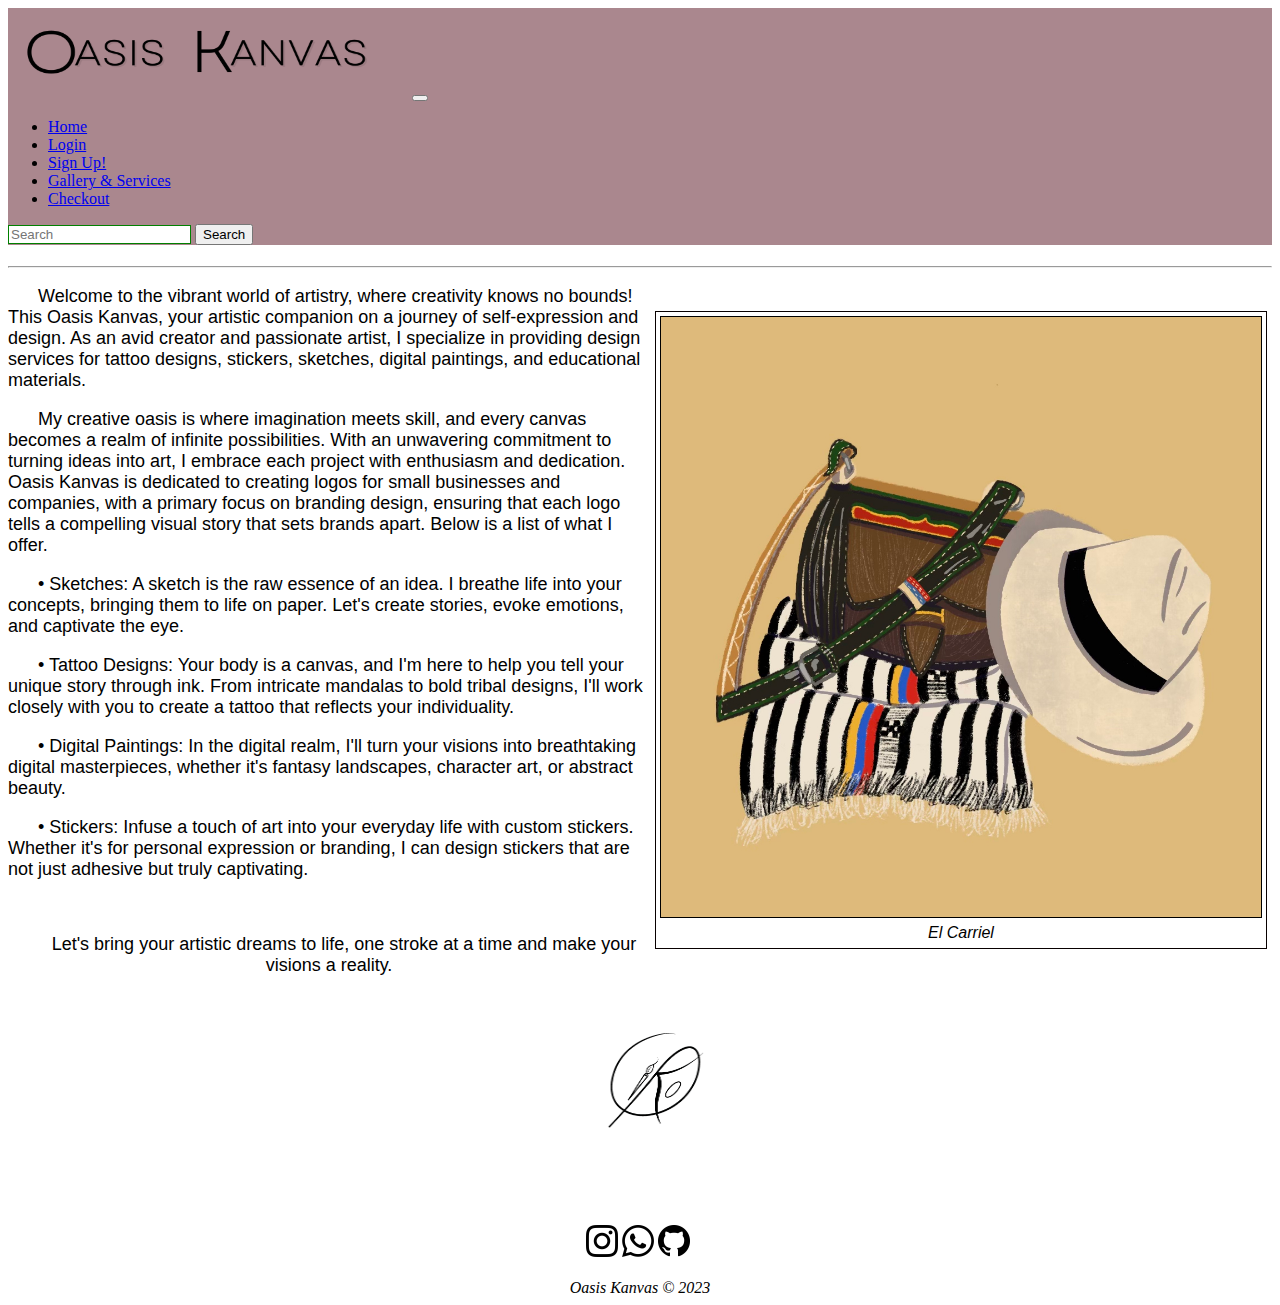
<file: index.html>
<!doctype html>
<html lang="en">
  <head>
    <meta charset="utf-8">
    <meta name="viewport" content="width=device-width, initial-scale=1">
    <title>Oasis Kanvas</title>
    <link href="https://cdn.jsdelivr.net/npm/bootstrap@5.3.2/dist/css/bootstrap.min.css" rel="stylesheet" integrity="sha384-T3c6CoIi6uLrA9TneNEoa7RxnatzjcDSCmG1MXxSR1GAsXEV/Dwwykc2MPK8M2HN" crossorigin="anonymous">
    <link rel="stylesheet" href="css/style.css">
</head>

<style>
  .wrap {
    float: right; 
    margin: 5px;
   }

   .navbar-custom {

    background-color: rgb(170, 135, 142);
   }

   .navbar-custom .navbar-brand,
   .navbar-custom .navbar-text {
        color: rgb(0, 0, 0);
    }

 </style>

<body>

<header>
  <nav class="navbar navbar-custom">
    <div class="container">
      <a class="navbar-brand" href="index.html">
        <img src="images/Oasis Kanvas.png" alt="Oasis Kanvas Logo" width="400" height="90"/></a>
      <button class="navbar-toggler" type="button" data-bs-toggle="collapse" data-bs-target="#navbarSupportedContent" aria-controls="navbarSupportedContent" aria-expanded="false" aria-label="Toggle navigation">
        <span class="navbar-toggler-icon"></span>
      </button>
      <div class="collapse navbar-collapse" id="navbarSupportedContent">
        <ul class="navbar-nav me-auto mb-2 mb-lg-0">
          <li class="nav-item">
            <a class="nav-link active" aria-current="page" href="index.html">Home</a>
          </li>
          <li class="nav-item">
            <a class="nav-link" href="userlogin.html">Login</a>
          </li>
          <li class="nav-item">
            <a class="nav-link" href="userregistration.html">Sign Up!</a>
          </li>
          <li class="nav-item">
            <a class="nav-link" href="products.html">Gallery & Services</a>
          </li>
          <li class="nav-item">
            <a class="nav-link" href="checkout.html">Checkout</a>
          </li>

            </ul>
          </li>
        </ul>
        <form class="d-flex" role="search">
          <input class="form-control me-2" type="search" placeholder="Search" aria-label="Search">
          <button class="btn btn-outline-success" type="submit">Search</button>
        </form>
      </div>
    </div>
  </nav></header>

<main class="container">



      <div class="row">
        <div class="col">
          <h1></h1>
            
            <hr>
            
        </div>
    </div>
  


    <div class="row">
        <div class="col">
            <div id="hero">
              <div class="wrap">
                <h2></h2>

                <figure><img style='border:1px solid #000000' src="images/daisy-arriero.jpg" alt="arriero" width="600" height="600" /><figcaption>El Carriel</figcaption></figure></p>
              </div>
                
                 <p> Welcome to the vibrant world of artistry, where creativity knows no bounds! 
                     This Oasis Kanvas, your artistic companion on a journey of self-expression and design.
                     As an avid creator and passionate artist, I specialize in providing design services for 
                     tattoo designs, stickers, sketches, digital paintings, and educational materials. </p>

                  <p> My creative oasis is where imagination meets skill, and every canvas becomes a realm of infinite
                      possibilities. With an unwavering commitment to turning ideas into art, I embrace each project with 
                     enthusiasm and dedication. Oasis Kanvas is dedicated to creating logos for small businesses and companies, with a 
                     primary focus on branding design, ensuring that each logo tells a compelling visual story that sets brands apart. 
                     Below is a list of what I offer. </p>

                  <p> • Sketches: A sketch is the raw essence of an idea. I breathe life into your concepts, bringing them to life on paper. 
                        Let's create stories, evoke emotions, and captivate the eye. </p>

                  <p> • Tattoo Designs: Your body is a canvas, and I'm here to help you tell your unique story through ink. From intricate 
                        mandalas to bold tribal designs, I'll work closely with you to create a tattoo that reflects your individuality.</p>

                  <p> • Digital Paintings: In the digital realm, I'll turn your visions into breathtaking digital masterpieces, whether it's 
                        fantasy landscapes, character art, or abstract beauty.</p>

                  <p> • Stickers: Infuse a touch of art into your everyday life with custom stickers. Whether it's for personal expression 
                        or branding, I can design stickers that are not just adhesive but truly captivating.</p><br>

                        <p style="text-align:center;"> Let's bring your artistic dreams to life, one stroke at a time and make your visions a reality.</p><br>
                        <p style="text-align:center;"><img src="images/OKlogo.png" alt="Oasis Kanvas Logo" width="100" height="100"/></p>
            </div>
         </div>
      </div>



</main>

<br>
<br>
<br>
<br>

<footer>

  <div class="social">
    <div style="text-align: center;">
      <div style="padding-right: 5px;">
        <a href="https://www.instagram.com/oasiskanvas/"><img src="images/iconmonstr-instagram-11-32.png"/></a>
        <a href="https://api.whatsapp.com/send?phone=+13479758201&text=“Where+Creativity+Meets+Kanvas”+-+Let’s+create+together%21+"><img src="images/iconmonstr-whatsapp-1-32.png"/></a>
        <a href="https://github.com/ltejedajr/Capstone1"><img src="images/iconmonstr-github-1-32.png"/></a>
      </div>
    </div>
  </div>

 <br>

  <div style="text-align: center;font-style: italic;">
    Oasis Kanvas © 2023
  </div>

</footer>




    <script src="https://cdn.jsdelivr.net/npm/bootstrap@5.3.2/dist/js/bootstrap.bundle.min.js" integrity="sha384-C6RzsynM9kWDrMNeT87bh95OGNyZPhcTNXj1NW7RuBCsyN/o0jlpcV8Qyq46cDfL" crossorigin="anonymous"></script>
  </body>
</html>
</file>
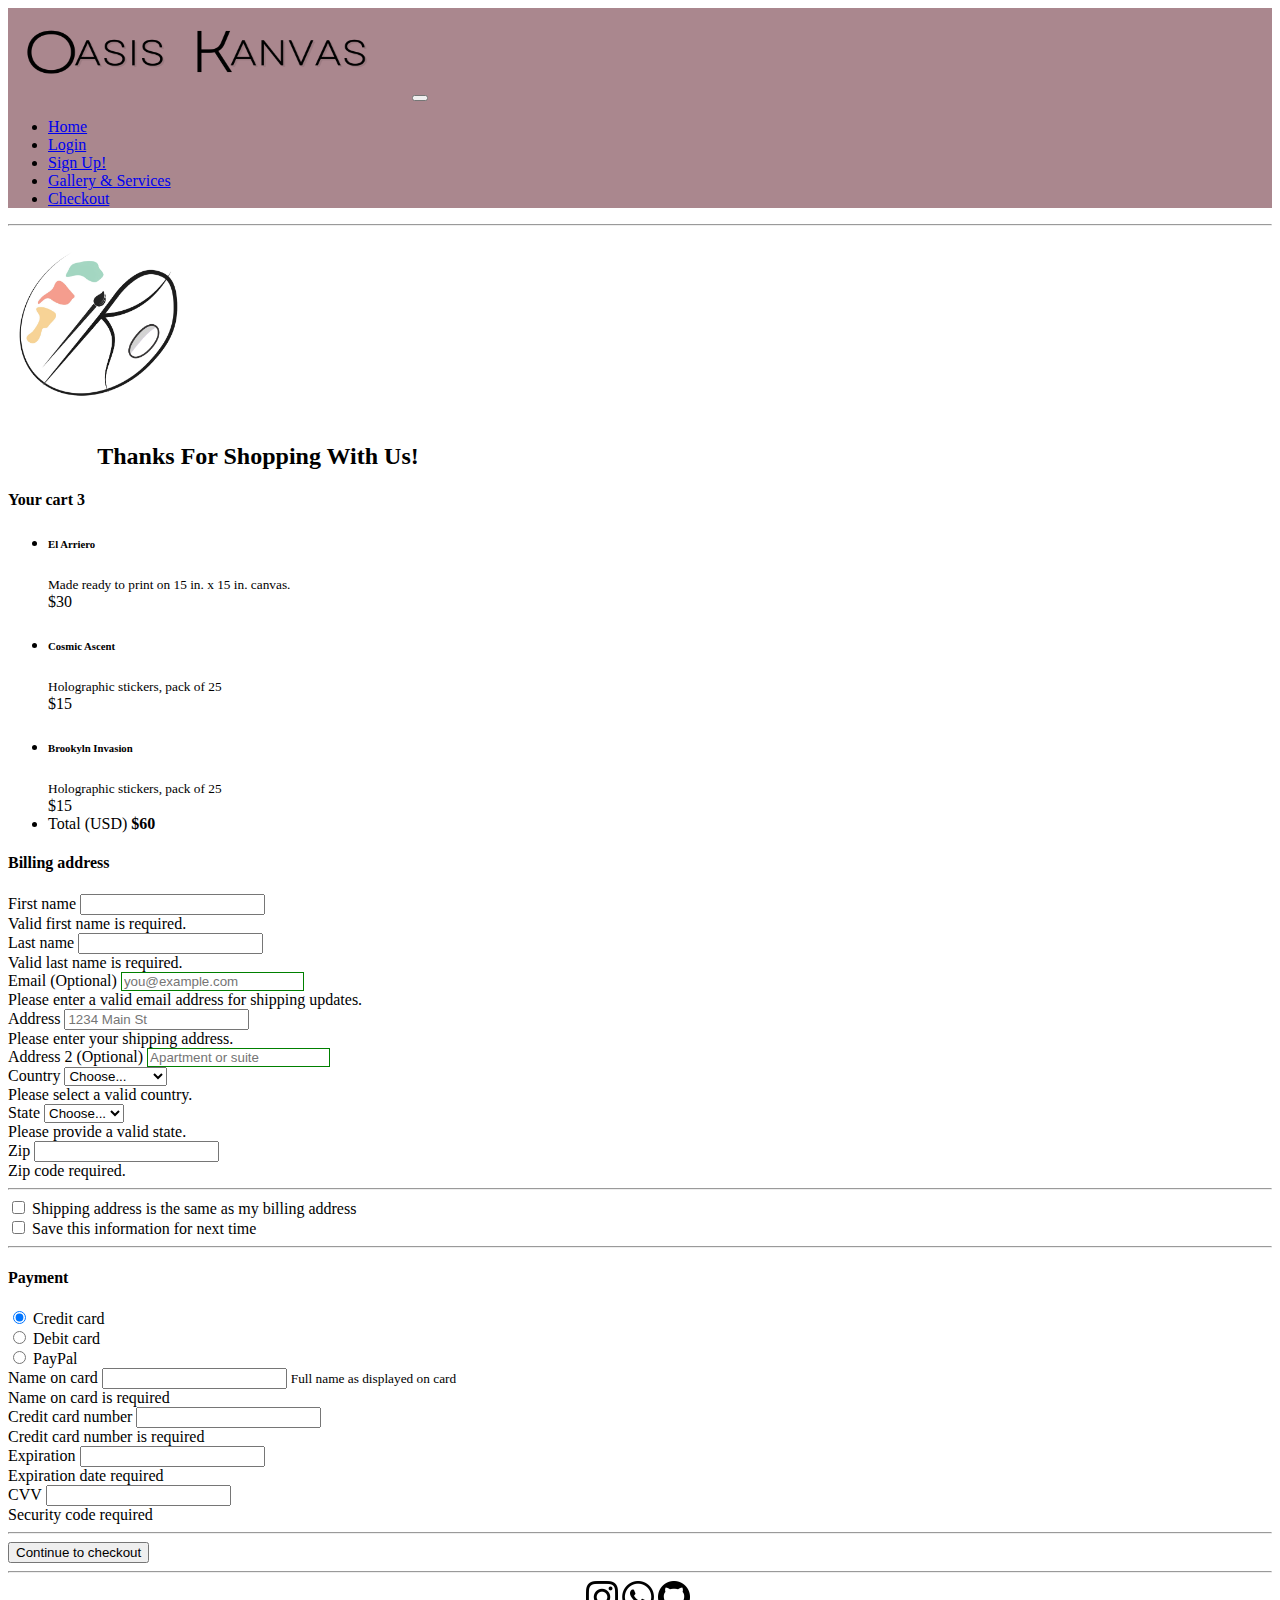
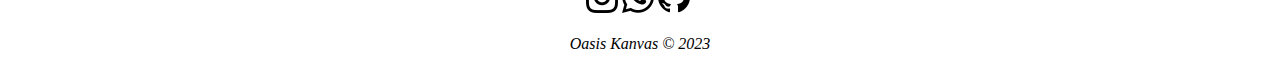
<file: checkout.html>
<!doctype html>
<html lang="en">
  <head>
    <meta charset="utf-8">
    <meta name="viewport" content="width=device-width, initial-scale=1">
    <title>Oasis Kanvas</title>
    <link href="https://cdn.jsdelivr.net/npm/bootstrap@5.3.2/dist/css/bootstrap.min.css" rel="stylesheet" integrity="sha384-T3c6CoIi6uLrA9TneNEoa7RxnatzjcDSCmG1MXxSR1GAsXEV/Dwwykc2MPK8M2HN" crossorigin="anonymous">
    <link rel="stylesheet" href="css/style.css">
</head>

<style>
  .wrap {
    float: right; 
    margin: 5px;
   }

   .navbar-custom {

    background-color: #aa878e;
  }

  .navbar-custom .navbar-brand,
        .navbar-custom .navbar-text {
            color: rgb(0, 0, 0);
        }
 </style>

<body>

<header>
  <nav class="navbar navbar-custom">
    <div class="container">
      <a class="navbar-brand" href="index.html">
        <img src="images/Oasis Kanvas.png" alt="Oasis Kanvas Logo" width="400" height="90"/></a>
      <button class="navbar-toggler" type="button" data-bs-toggle="collapse" data-bs-target="#navbarSupportedContent" aria-controls="navbarSupportedContent" aria-expanded="false" aria-label="Toggle navigation">
        <span class="navbar-toggler-icon"></span>
      </button>
      <div class="collapse navbar-collapse" id="navbarSupportedContent">
        <ul class="navbar-nav me-auto mb-2 mb-lg-0">
          <li class="nav-item">
            <a class="nav-link" aria-current="page" href="index.html">Home</a>
          </li>
          <li class="nav-item">
            <a class="nav-link" href="userlogin.html">Login</a>
          </li>
          <li class="nav-item">
            <a class="nav-link" href="userregistration.html">Sign Up!</a>
          </li>
          <li class="nav-item">
            <a class="nav-link active" href="products.html">Gallery & Services</a>
          </li>
          <li class="nav-item">
            <a class="nav-link" href="checkout.html">Checkout</a>
          </li>

            </ul>
          </li>
        </ul>
      </div>
    </div>
  </nav>
</header>

<hr>

<main class="container">

  <div class="container">
    <div class="py-5 text-center">
        <img class="d-block mx-auto mb-1" src="images/OK2.png" alt="Oasis Kanvas Logo" width="185" height="185">
        <h2>Thanks For Shopping With Us!</h2>
    </div>
    <div class="row">
        <div class="col-md-4 order-md-2 mb-4">
            <h4 class="d-flex justify-content-between align-items-center mb-3">
                <span class="text-muted">Your cart</span>
                <span class="badge badge-secondary badge-pill">3</span>
            </h4>
            <ul class="list-group mb-3 sticky-top">
                <li class="list-group-item d-flex justify-content-between lh-condensed">
                    <div>
                        <h6 class="my-0">El Arriero</h6>
                        <small class="text-muted">Made ready to print on 15 in. x 15 in. canvas.</small>
                    </div>
                    <span class="text-muted">$30</span>
                </li>
                <li class="list-group-item d-flex justify-content-between lh-condensed">
                    <div>
                        <h6 class="my-0">Cosmic Ascent</h6>
                        <small class="text-muted">Holographic stickers, pack of 25 </small>
                    </div>
                    <span class="text-muted">$15</span>
                </li>
                <li class="list-group-item d-flex justify-content-between lh-condensed">
                    <div>
                        <h6 class="my-0">Brookyln Invasion</h6>
                        <small class="text-muted">Holographic stickers, pack of 25 </small>
                    </div>
                    <span class="text-muted">$15</span>
                </li>
               
                <li class="list-group-item d-flex justify-content-between">
                    <span>Total (USD)</span>
                    <strong>$60</strong>
                </li>
            </ul>
            
        </div>
        <div class="col-md-8 order-md-1">
            <h4 class="mb-3">Billing address</h4>
            <form class="needs-validation" novalidate="">
                <div class="row">
                    <div class="col-md-6 mb-3">
                        <label for="firstName">First name</label>
                        <input type="text" class="form-control" id="firstName" placeholder="" value="" required="">
                        <div class="invalid-feedback"> Valid first name is required. </div>
                    </div>

                    <div class="col-md-6 mb-3">
                        <label for="lastName">Last name</label>
                        <input type="text" class="form-control" id="lastName" placeholder="" value="" required="">
                        <div class="invalid-feedback"> Valid last name is required. </div>
                    </div>
                </div>
               
                <div class="mb-3">
                    <label for="email">Email <span class="text-muted">(Optional)</span></label>
                    <input type="email" class="form-control" id="email" placeholder="you@example.com">
                    <div class="invalid-feedback"> Please enter a valid email address for shipping updates. </div>
                </div>
                <div class="mb-3">
                    <label for="address">Address</label>
                    <input type="text" class="form-control" id="address" placeholder="1234 Main St" required="">
                    <div class="invalid-feedback"> Please enter your shipping address. </div>
                </div>
                <div class="mb-3">
                    <label for="address2">Address 2 <span class="text-muted">(Optional)</span></label>
                    <input type="text" class="form-control" id="address2" placeholder="Apartment or suite">
                </div>
                <div class="row">
                    <div class="col-md-5 mb-3">
                        <label for="country">Country</label>
                        <select class="custom-select d-block w-100" id="country" required="">
                            <option value="">Choose...</option>
                            <option>United States</option>
                        </select>
                        <div class="invalid-feedback"> Please select a valid country. </div>
                    </div>
                    <div class="col-md-4 mb-3">
                        <label for="state">State</label>
                        <select class="custom-select d-block w-100" id="state" required="">
                            <option value="">Choose...</option>
                            <option>California</option>
                        </select>
                        <div class="invalid-feedback"> Please provide a valid state. </div>
                    </div>
                    <div class="col-md-3 mb-3">
                        <label for="zip">Zip</label>
                        <input type="text" class="form-control" id="zip" placeholder="" required="">
                        <div class="invalid-feedback"> Zip code required. </div>
                    </div>
                </div>
                <hr class="mb-4">
                <div class="custom-control custom-checkbox">
                    <input type="checkbox" class="custom-control-input" id="same-address">
                    <label class="custom-control-label" for="same-address">Shipping address is the same as my billing address</label>
                </div>
                <div class="custom-control custom-checkbox">
                    <input type="checkbox" class="custom-control-input" id="save-info">
                    <label class="custom-control-label" for="save-info">Save this information for next time</label>
                </div>
                <hr class="mb-4">
                <h4 class="mb-3">Payment</h4>
                <div class="d-block my-3">
                    <div class="custom-control custom-radio">
                        <input id="credit" name="paymentMethod" type="radio" class="custom-control-input" checked="" required="">
                        <label class="custom-control-label" for="credit">Credit card</label>
                    </div>
                    <div class="custom-control custom-radio">
                        <input id="debit" name="paymentMethod" type="radio" class="custom-control-input" required="">
                        <label class="custom-control-label" for="debit">Debit card</label>
                    </div>
                    <div class="custom-control custom-radio">
                        <input id="paypal" name="paymentMethod" type="radio" class="custom-control-input" required="">
                        <label class="custom-control-label" for="paypal">PayPal</label>
                    </div>
                </div>
                <div class="row">
                    <div class="col-md-6 mb-3">
                        <label for="cc-name">Name on card</label>
                        <input type="text" class="form-control" id="cc-name" placeholder="" required="">
                        <small class="text-muted">Full name as displayed on card</small>
                        <div class="invalid-feedback"> Name on card is required </div>
                    </div>
                    <div class="col-md-6 mb-3">
                        <label for="cc-number">Credit card number</label>
                        <input type="text" class="form-control" id="cc-number" placeholder="" required="">
                        <div class="invalid-feedback"> Credit card number is required </div>
                    </div>
                </div>
                <div class="row">
                    <div class="col-md-3 mb-3">
                        <label for="cc-expiration">Expiration</label>
                        <input type="text" class="form-control" id="cc-expiration" placeholder="" required="">
                        <div class="invalid-feedback"> Expiration date required </div>
                    </div>
                    <div class="col-md-3 mb-3">
                        <label for="cc-cvv">CVV</label>
                        <input type="text" class="form-control" id="cc-cvv" placeholder="" required="">
                        <div class="invalid-feedback"> Security code required </div>
                    </div>
                </div>
                <hr class="mb-4">
                <button class="btn btn-primary btn-lg btn-block" type="submit">Continue to checkout</button>
            </form>
        </div>
    </div>
  
</div>
    
  
    
    
    
    <hr>
    
    <!--  <div class="row">
      <div class="col">
        <h1></h1>
        
        <hr>
        
      </div>
    </div>
    
    <div class="row">
      <div class="col">
        <div id="hero">
          <div class="wrap">
            <h2></h2>
            
          </div> 
          
        </div>
      -->
        
      </main>
        
        <footer>
          
          <div class="social">
            <div style="text-align: center;">
              <div style="padding-right: 5px;">
                <a href="https://www.instagram.com/oasiskanvas/"><img src="images/iconmonstr-instagram-11-32.png"/></a>
                <a href="https://api.whatsapp.com/send?phone=+13479758201&text=“Where+Creativity+Meets+Kanvas”+-+Let’s+create+together%21+"><img src="images/iconmonstr-whatsapp-1-32.png"/></a>
                <a href="https://github.com/ltejedajr/Capstone1"><img src="images/iconmonstr-github-1-32.png"/></a>
      </div>
    </div>
  </div>

 <br>

  <div style="text-align: center;font-style: italic;">
    Oasis Kanvas © 2023
  </div>

</footer>




    <script src="https://cdn.jsdelivr.net/npm/bootstrap@5.3.2/dist/js/bootstrap.bundle.min.js" integrity="sha384-C6RzsynM9kWDrMNeT87bh95OGNyZPhcTNXj1NW7RuBCsyN/o0jlpcV8Qyq46cDfL" crossorigin="anonymous"></script>
  </body>
</html>
</file>
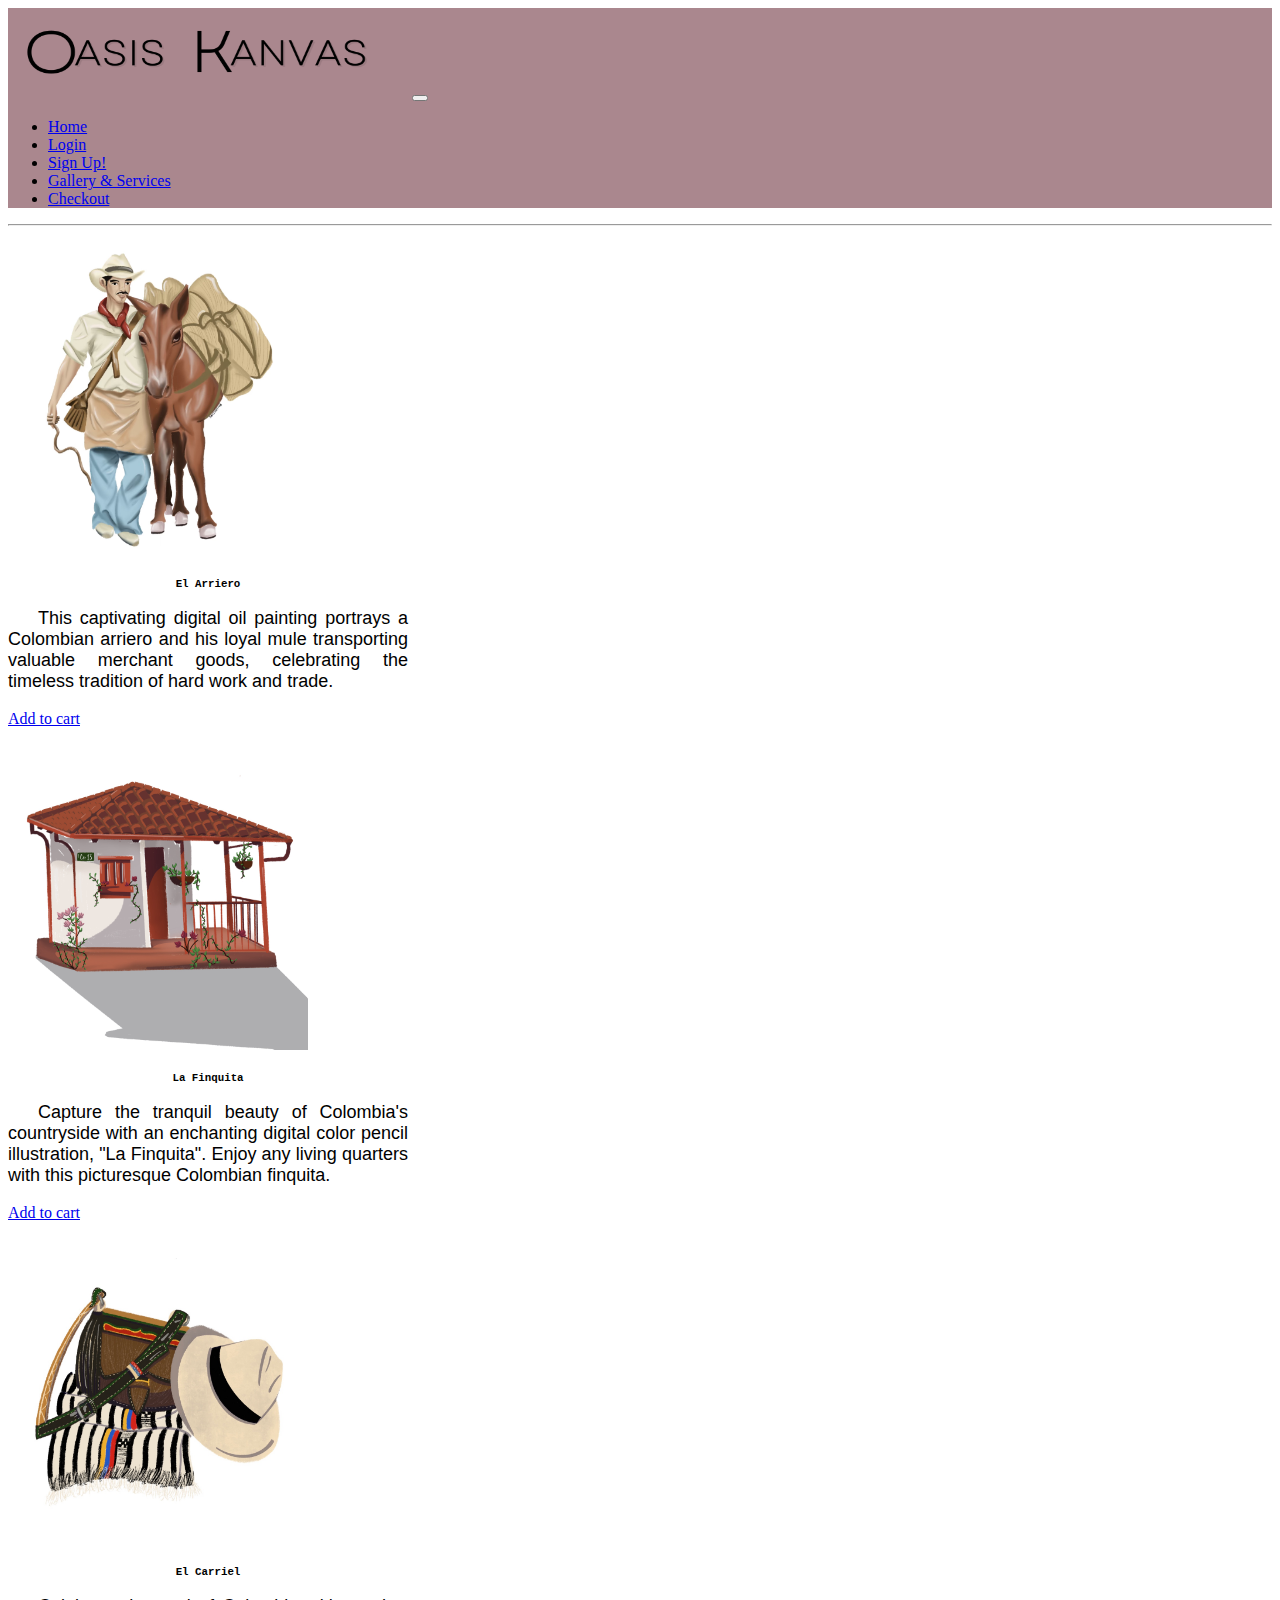
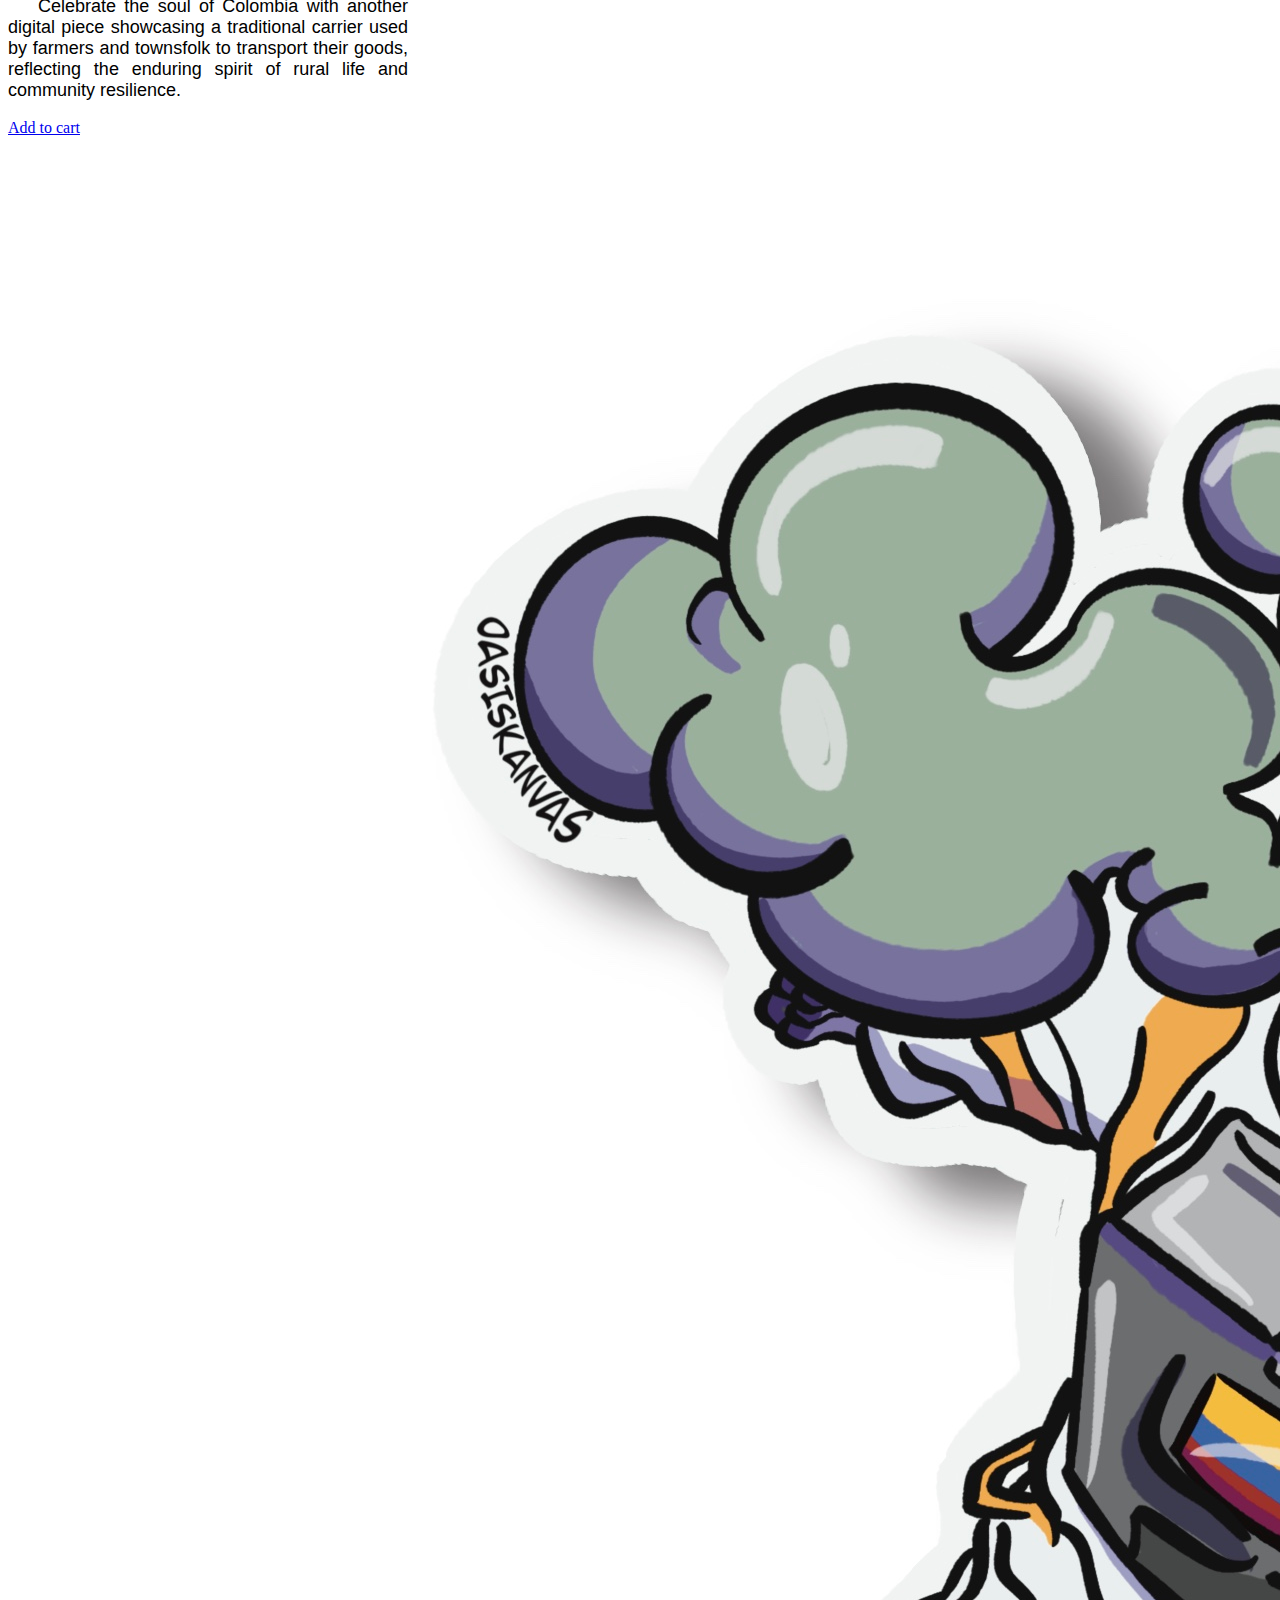
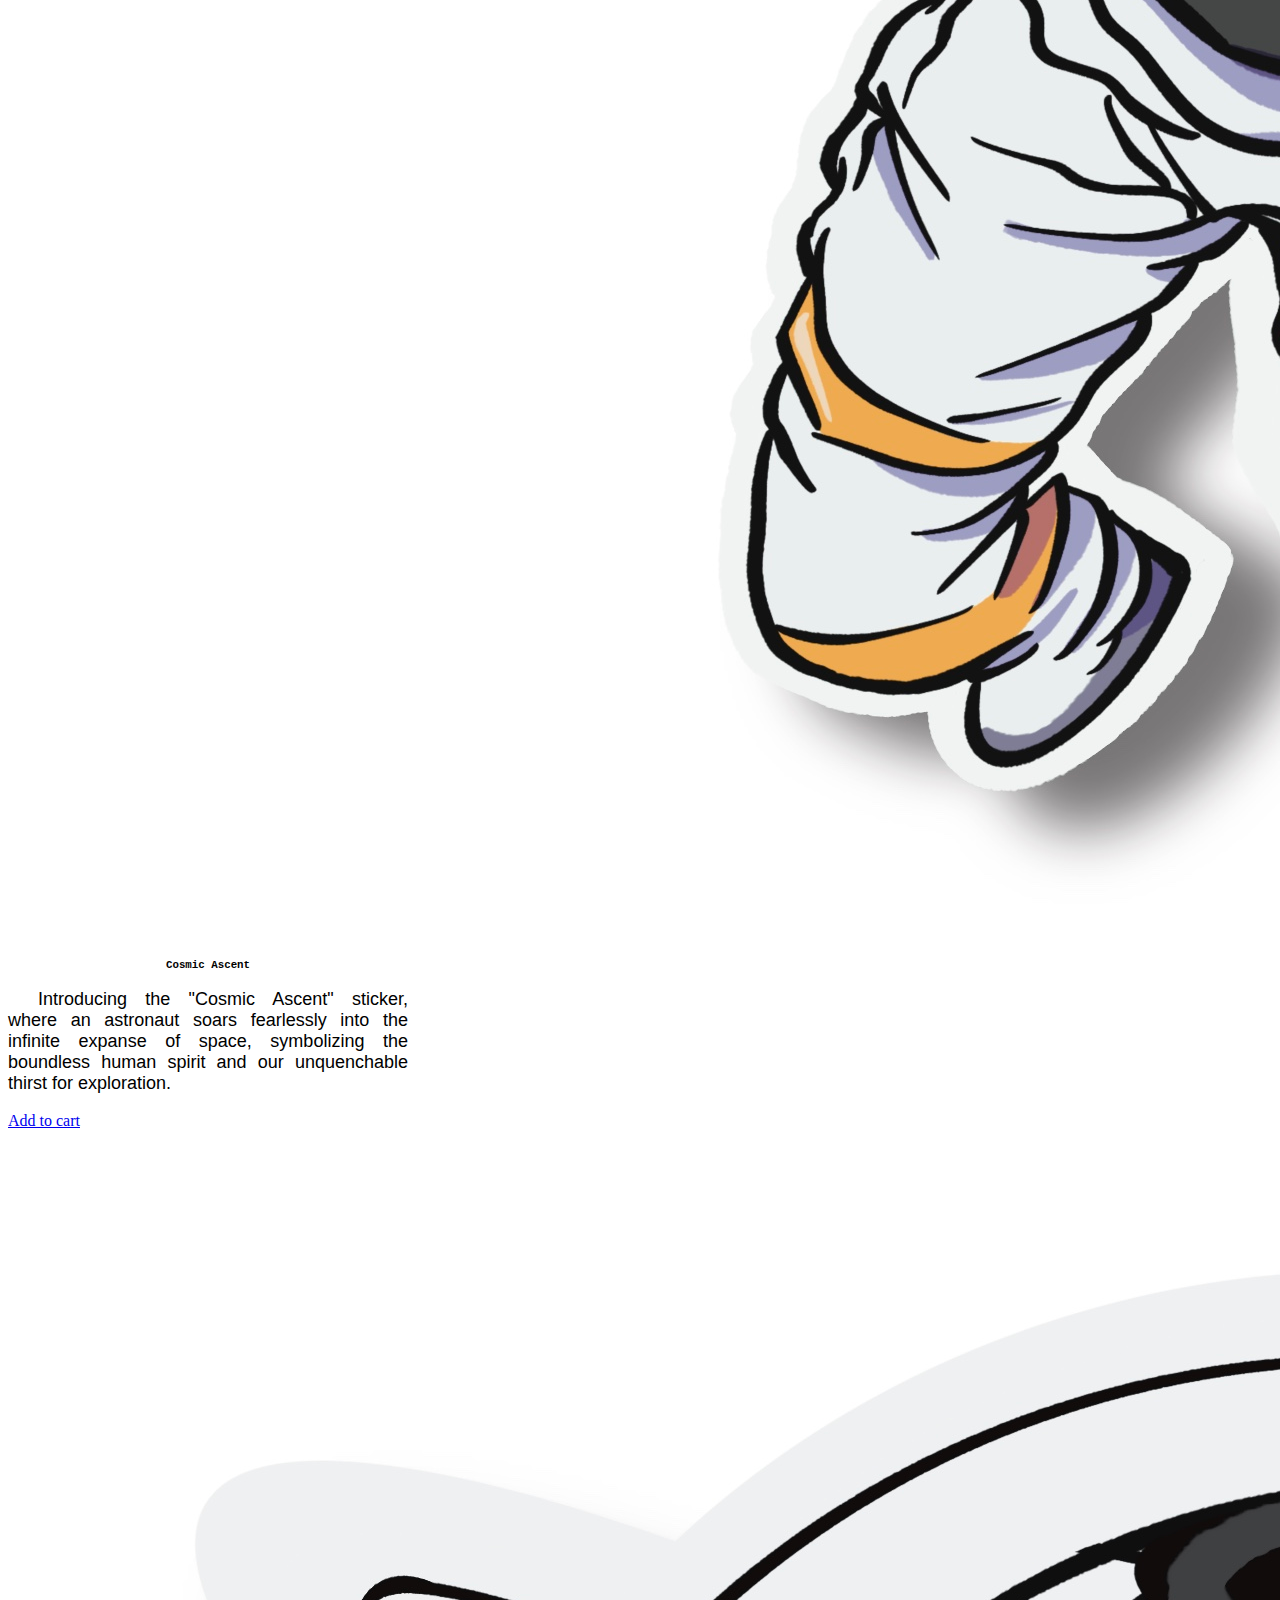
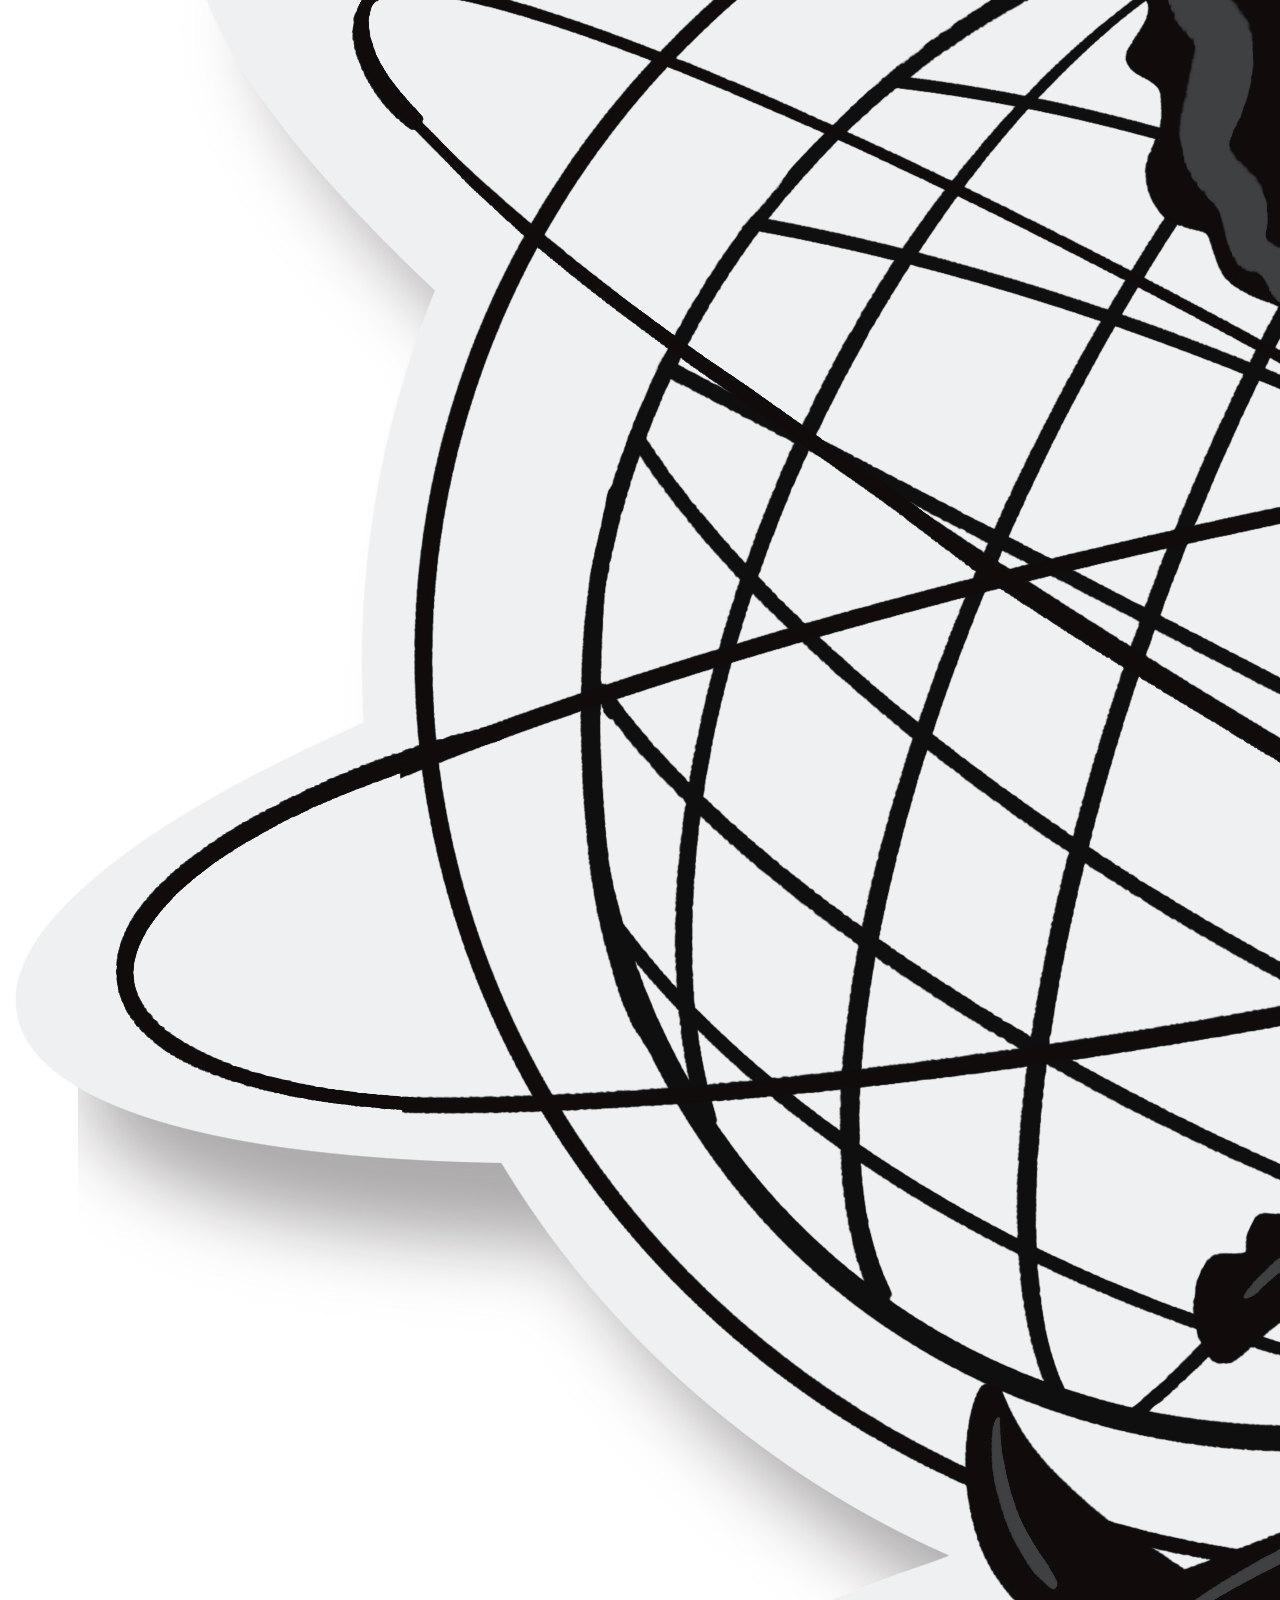
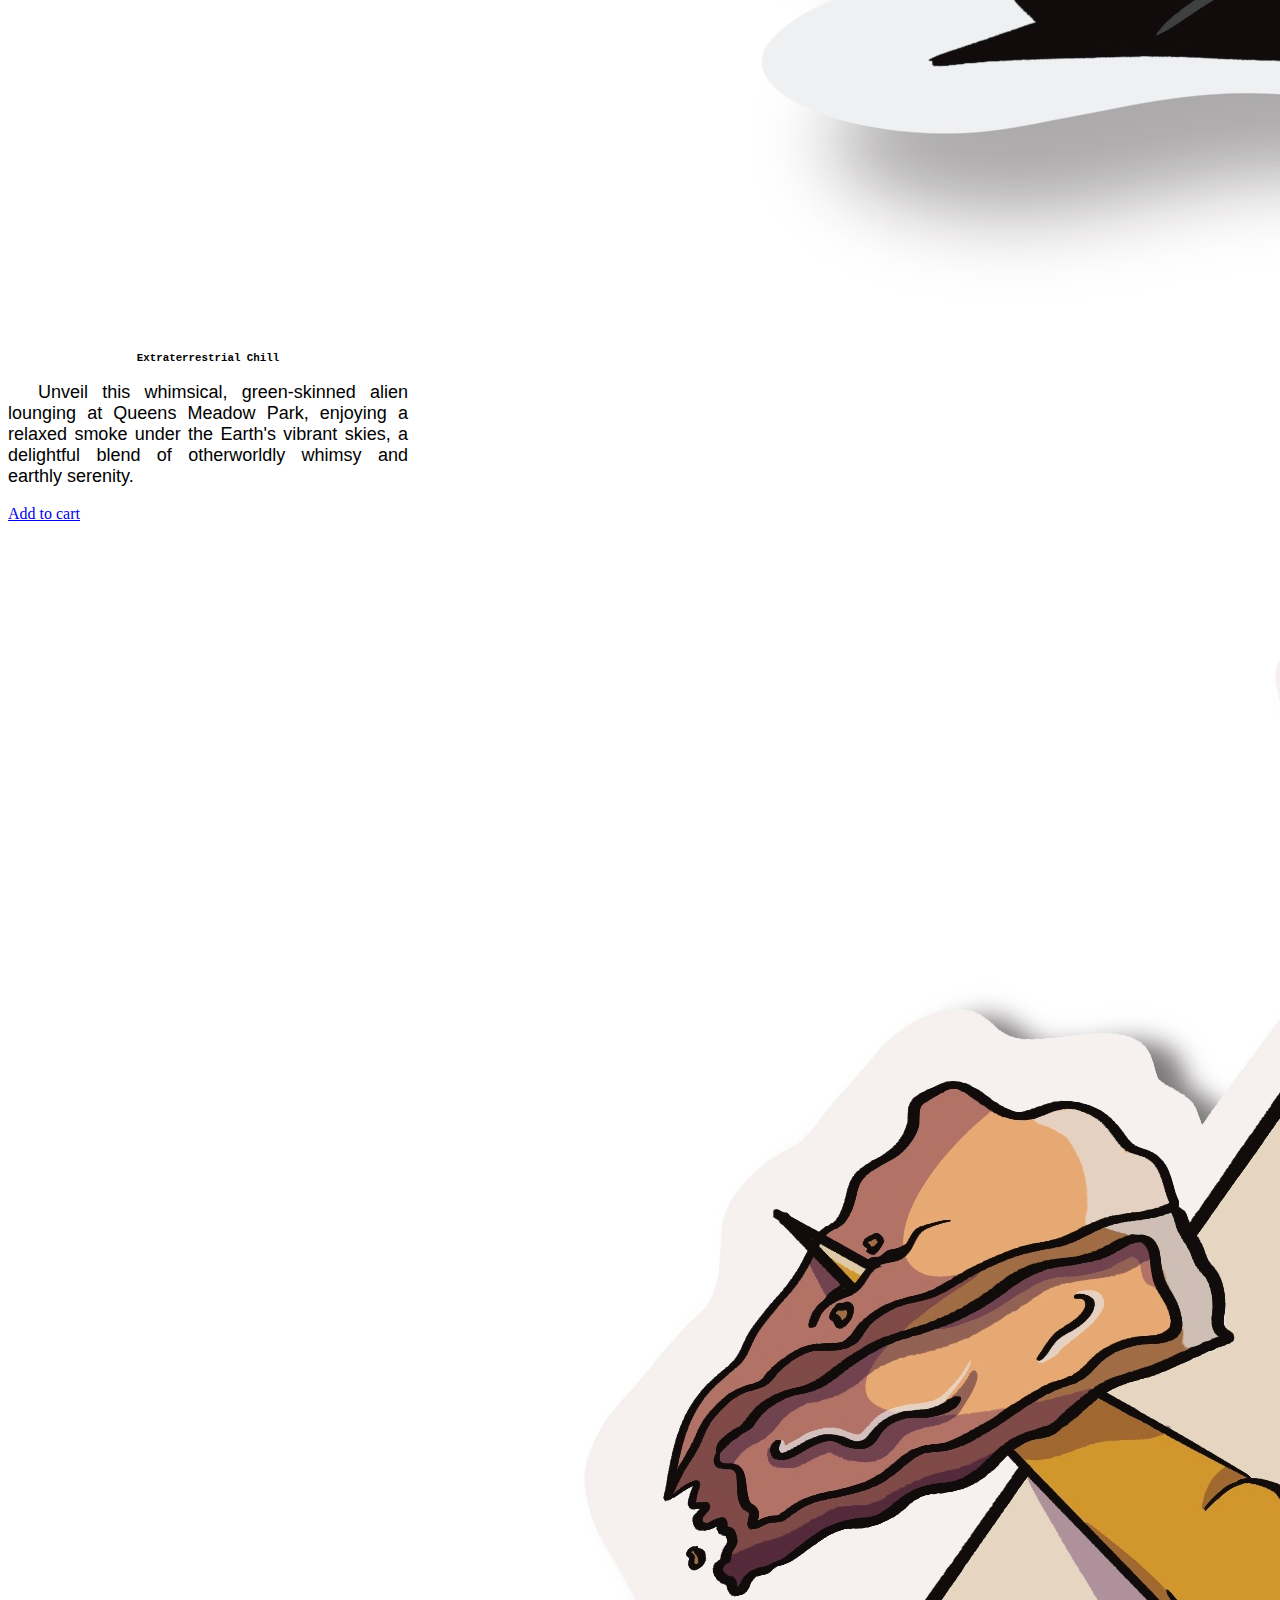
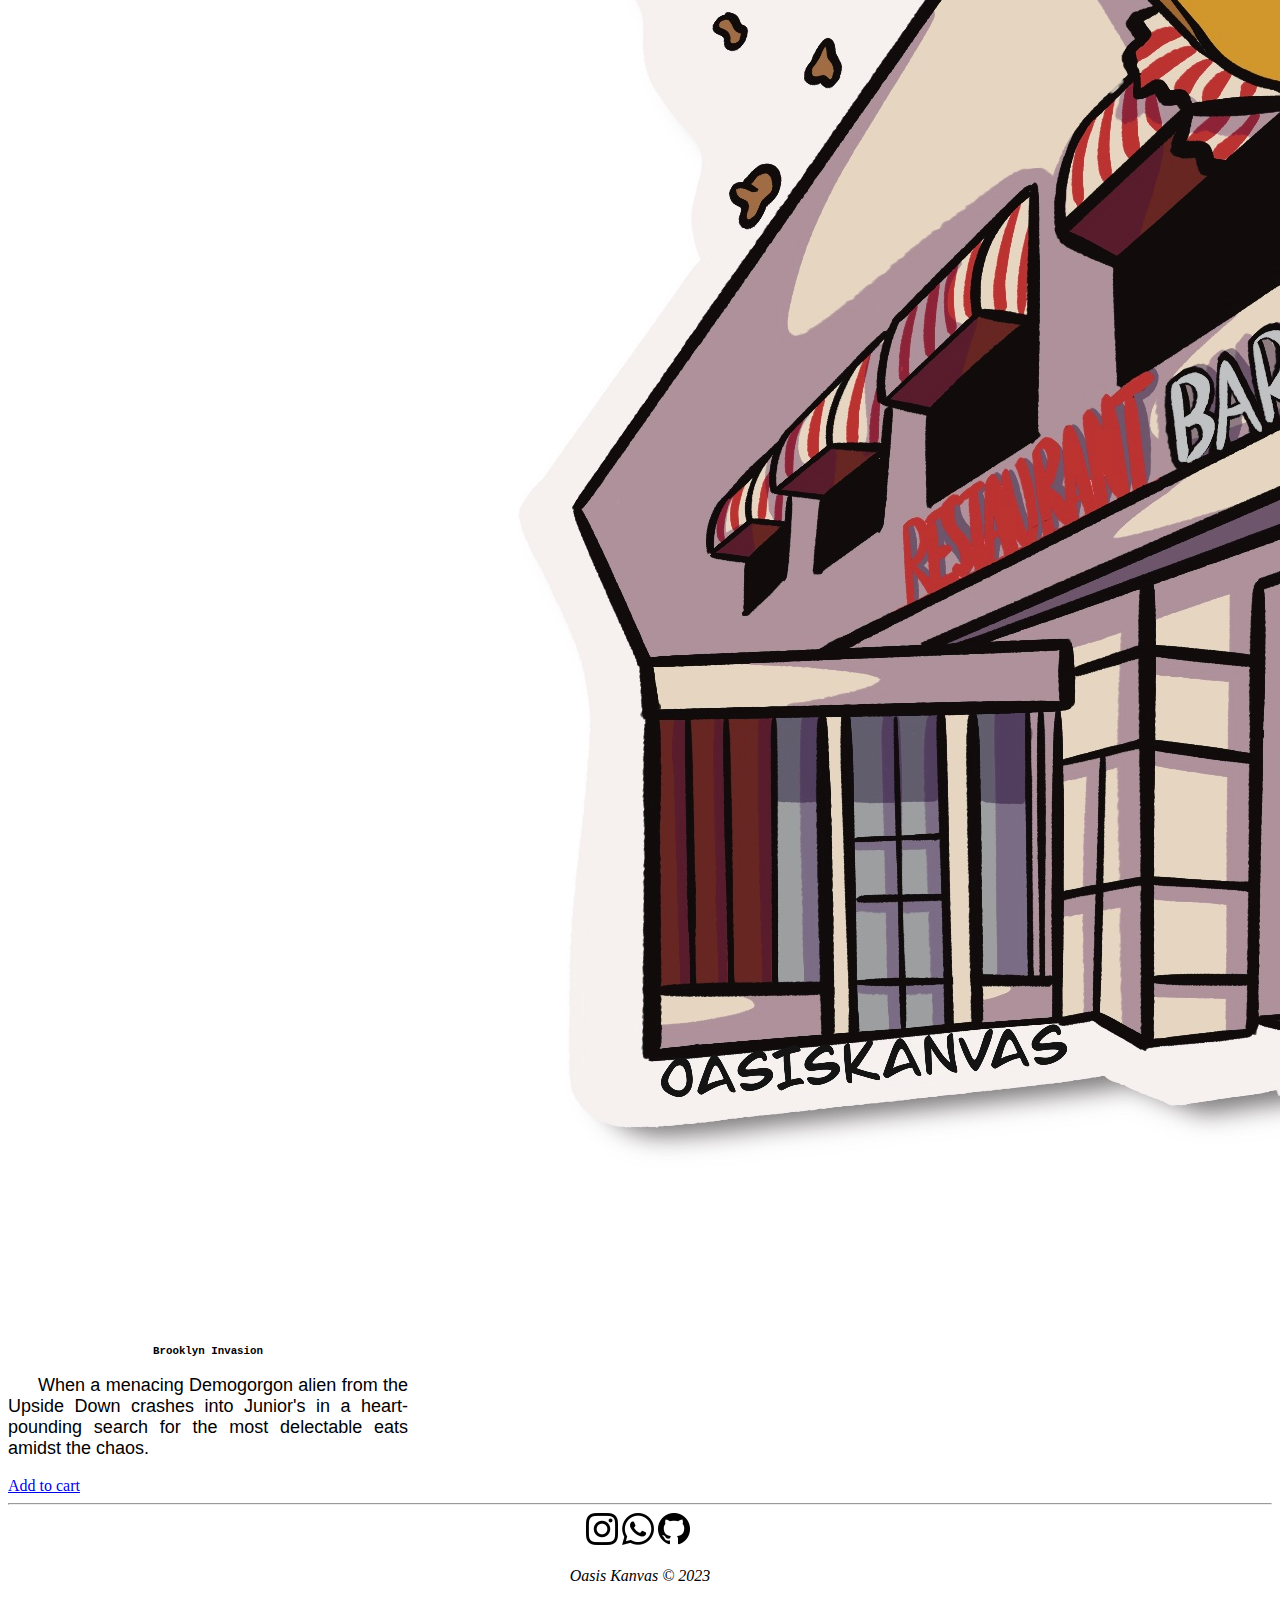
<file: products.html>
<!doctype html>
<html lang="en">
  <head>
    <meta charset="utf-8">
    <meta name="viewport" content="width=device-width, initial-scale=1">
    <title>Oasis Kanvas</title>
    <link href="https://cdn.jsdelivr.net/npm/bootstrap@5.3.2/dist/css/bootstrap.min.css" rel="stylesheet" integrity="sha384-T3c6CoIi6uLrA9TneNEoa7RxnatzjcDSCmG1MXxSR1GAsXEV/Dwwykc2MPK8M2HN" crossorigin="anonymous">
    <link rel="stylesheet" href="css/style.css">
</head>

<style>
  .wrap {
    float: right; 
    margin: 5px;
   }

   .navbar-custom {

    background-color: #aa878e;
  }

  .navbar-custom .navbar-brand,
        .navbar-custom .navbar-text {
            color: rgb(0, 0, 0);
        }
 </style>

<body>

<header>
  <nav class="navbar navbar-custom">
    <div class="container">
      <a class="navbar-brand" href="index.html">
        <img src="images/Oasis Kanvas.png" alt="Oasis Kanvas Logo" width="400" height="90"/></a>
      <button class="navbar-toggler" type="button" data-bs-toggle="collapse" data-bs-target="#navbarSupportedContent" aria-controls="navbarSupportedContent" aria-expanded="false" aria-label="Toggle navigation">
        <span class="navbar-toggler-icon"></span>
      </button>
      <div class="collapse navbar-collapse" id="navbarSupportedContent">
        <ul class="navbar-nav me-auto mb-2 mb-lg-0">
          <li class="nav-item">
            <a class="nav-link" aria-current="page" href="index.html">Home</a>
          </li>
          <li class="nav-item">
            <a class="nav-link" href="userlogin.html">Login</a>
          </li>
          <li class="nav-item">
            <a class="nav-link" href="userregistration.html">Sign Up!</a>
          </li>
          <li class="nav-item">
            <a class="nav-link active" href="products.html">Gallery & Services</a>
          </li>
          <li class="nav-item">
            <a class="nav-link" href="checkout.html">Checkout</a>
          </li>

            </ul>
          </li>
        </ul>
      </div>
    </div>
  </nav>
</header>

<hr>

<main class="container">

  
  <div class="container">
    <div class="row">

      <div class="col-md-4 mb-3">
        <div class="card" style="width: 25rem;">
          <img src="images/daisy-carriel.jpg" class="card-img-top" alt="arriero" width="300" height="322">
          <div class="card-body">
            <h5 class="card-title">El Arriero</h5>
            <p class="card-text" style="text-align: justify;">
              This captivating digital oil painting portrays a Colombian arriero and his loyal mule transporting valuable 
              merchant goods, celebrating the timeless tradition of hard work and trade.
            </p>
            <a href="checkout.html" class="btn btn-warning">Add to cart</a>
          </div>
        </div>
      </div>

      <div class="col-md-4 mb-3">
        <div class="card" style="width: 25rem;">
          <img src="images/La Finca.jpg" class="card-img-top" alt="finquita" width="300" height="322">
          <div class="card-body">
            <h5 class="card-title">La Finquita</h5>
            <p class="card-text" style="text-align: justify;">
              Capture the tranquil beauty of Colombia's countryside with an enchanting digital color pencil illustration, "La Finquita".
              Enjoy any living quarters with this picturesque Colombian finquita.
            </p>
            <a href="checkout.html" class="btn btn-warning">Add to cart</a>
          </div>
        </div>
      </div>

      <div class="col-md-4 mb-3">
        <div class="card" style="width: 25rem;">
          <img src="images/carriel.jpg" class="card-img-top" alt="carriel" width="300" height="322">
          <div class="card-body">
            <h5 class="card-title">El Carriel</h5>
            <p class="card-text" style="text-align: justify;">
              Celebrate the soul of Colombia with another digital piece showcasing a traditional carrier used by farmers
              and townsfolk to transport their goods, reflecting the enduring spirit of rural life and community resilience.
            </p>
            <a href="checkout.html" class="btn btn-warning">Add to cart</a>
          </div>
        </div>
      </div>

      <div class="col-md-4 mb-3">
        <div class="card" style="width: 25rem;">
          <img src="images/Astronaut.jpg" class="card-img-top" alt="cosmic ascent">
          <div class="card-body">
            <h5 class="card-title">Cosmic Ascent</h5>
            <p class="card-text" style="text-align: justify;">
              Introducing the "Cosmic Ascent" sticker, where an astronaut soars fearlessly into the infinite 
              expanse of space, symbolizing the boundless human spirit and our unquenchable thirst for exploration.
            </p>
            <a href="checkout.html" class="btn btn-warning">Add to cart</a>
          </div>
        </div>
      </div>
      
      <div class="col-md-4 mb-3">
        <div class="card" style="width: 25rem;">
          <img src="images/QUEENSNYC.jpg" class="card-img-top" alt="et chill">
          <div class="card-body">
            <h5 class="card-title">Extraterrestrial Chill</h5>
            <p class="card-text" style="text-align: justify;">
              Unveil this whimsical, green-skinned alien lounging at Queens Meadow Park, 
              enjoying a relaxed smoke under the Earth's vibrant skies, a delightful blend of otherworldly whimsy and earthly serenity.
            </p>
            <a href="checkout.html" class="btn btn-warning">Add to cart</a>
          </div>
        </div>
      </div>
      
      <div class="col-md-4 mb-3">
        <div class="card" style="width: 25rem;">
          <img src="images/BKNYC.jpg" class="card-img-top" alt="bk invasion">
          <div class="card-body">
            <h5 class="card-title">Brooklyn Invasion</h5>
            <p class="card-text" style="text-align: justify;">
              When a menacing Demogorgon alien from the Upside Down crashes into Junior's in a 
              heart-pounding search for the most delectable eats amidst the chaos.
            </p>
            <a href="checkout.html" class="btn btn-warning">Add to cart</a>
          </div>
        </div>
      </div>
      
      
      
    
    </div>
    
    
    
    
    <hr>
    
    <!--  <div class="row">
      <div class="col">
        <h1></h1>
        
        <hr>
        
      </div>
    </div>
    
    <div class="row">
      <div class="col">
        <div id="hero">
          <div class="wrap">
            <h2></h2>
            
          </div> 
          
        </div>
      -->
        
      </main>
        
        <footer>
          
          <div class="social">
            <div style="text-align: center;">
              <div style="padding-right: 5px;">
                <a href="https://www.instagram.com/oasiskanvas/"><img src="images/iconmonstr-instagram-11-32.png"/></a>
                <a href="https://api.whatsapp.com/send?phone=+13479758201&text=“Where+Creativity+Meets+Kanvas”+-+Let’s+create+together%21+"><img src="images/iconmonstr-whatsapp-1-32.png"/></a>
                <a href="https://github.com/ltejedajr/Capstone1"><img src="images/iconmonstr-github-1-32.png"/></a>
      </div>
    </div>
  </div>

 <br>

  <div style="text-align: center;font-style: italic;">
    Oasis Kanvas © 2023
  </div>

</footer>




    <script src="https://cdn.jsdelivr.net/npm/bootstrap@5.3.2/dist/js/bootstrap.bundle.min.js" integrity="sha384-C6RzsynM9kWDrMNeT87bh95OGNyZPhcTNXj1NW7RuBCsyN/o0jlpcV8Qyq46cDfL" crossorigin="anonymous"></script>
  </body>
</html>
</file>
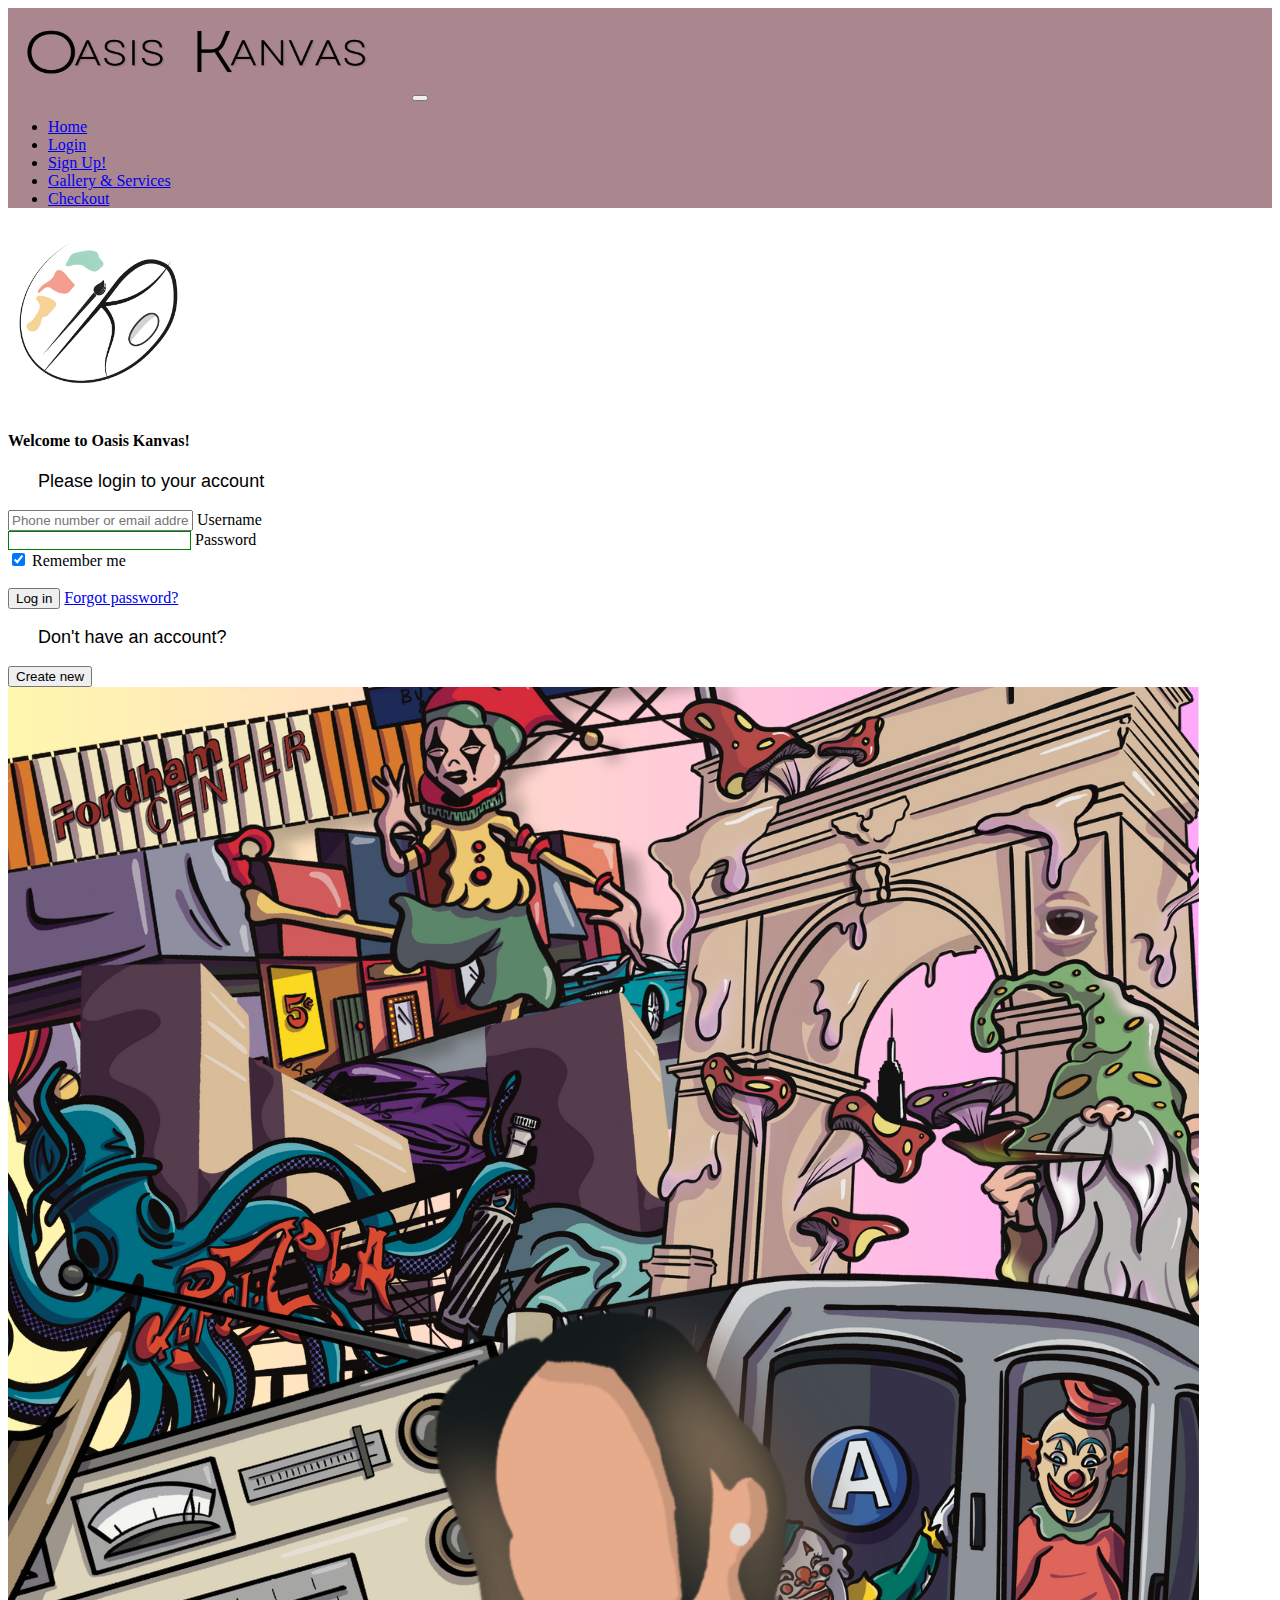
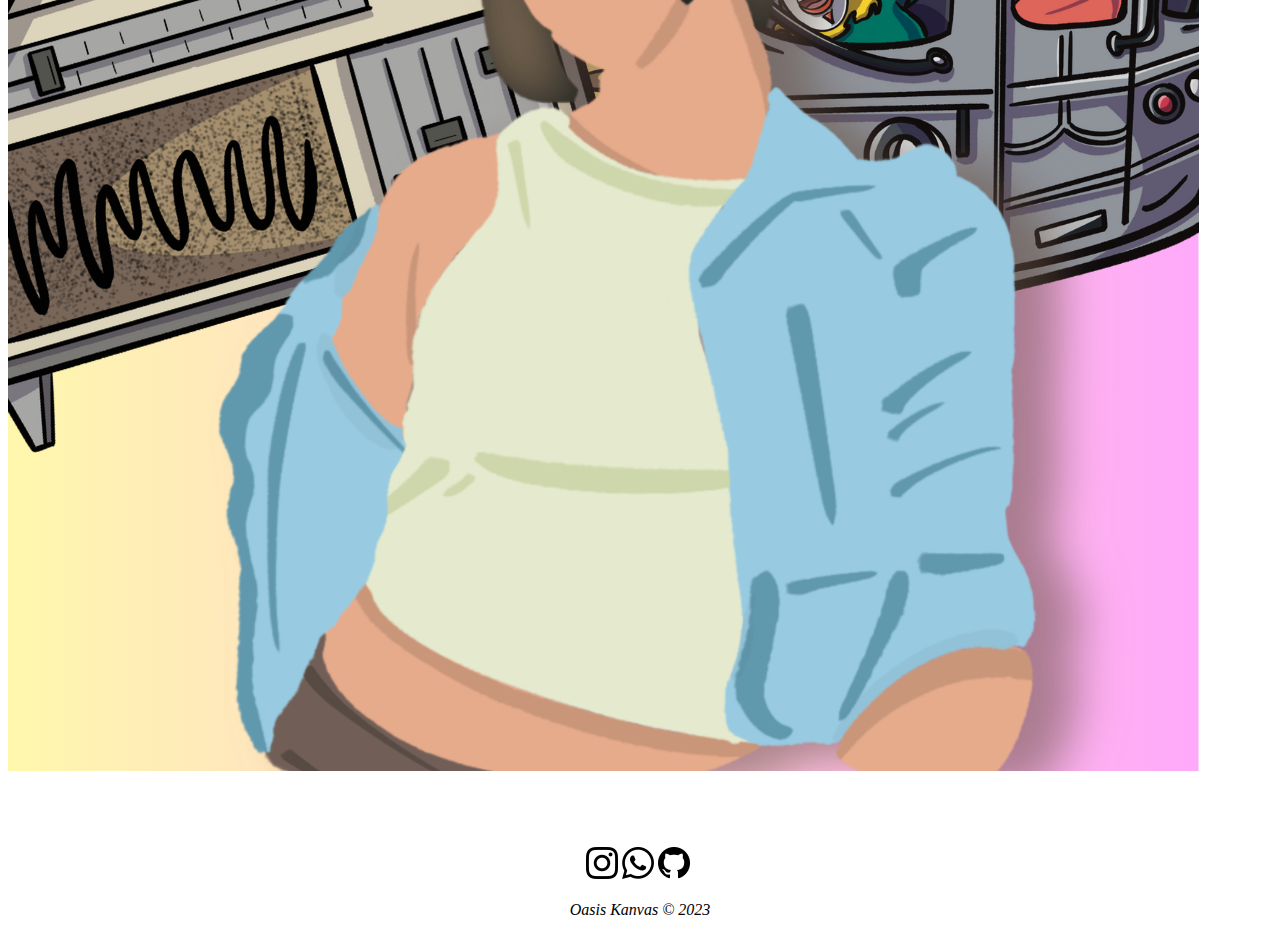
<file: userlogin.html>
<!doctype html>
<html lang="en">
  <head>
    <meta charset="utf-8">
    <meta name="viewport" content="width=device-width, initial-scale=1">
    <title>Oasis Kanvas</title>
    <link href="https://cdn.jsdelivr.net/npm/bootstrap@5.3.2/dist/css/bootstrap.min.css" rel="stylesheet" integrity="sha384-T3c6CoIi6uLrA9TneNEoa7RxnatzjcDSCmG1MXxSR1GAsXEV/Dwwykc2MPK8M2HN" crossorigin="anonymous">
    <link rel="stylesheet" href="css/style.css">
</head>

<style>
  .wrap {
    float: right; 
    margin: 5px;
   }

   .navbar-custom {

    background-color: rgb(170, 135, 142);
  }

  .navbar-custom .navbar-brand,
        .navbar-custom .navbar-text {
            color: rgb(0, 0, 0);
        }
 </style>

<body>

<header>
  <nav class="navbar navbar-custom">
    <div class="container">
      <a class="navbar-brand" href="index.html">
        <img src="images/Oasis Kanvas.png" alt="Oasis Kanvas Logo" width="400" height="90"/></a>
      <button class="navbar-toggler" type="button" data-bs-toggle="collapse" data-bs-target="#navbarSupportedContent" aria-controls="navbarSupportedContent" aria-expanded="false" aria-label="Toggle navigation">
        <span class="navbar-toggler-icon"></span>
      </button>
      <div class="collapse navbar-collapse" id="navbarSupportedContent">
        <ul class="navbar-nav me-auto mb-2 mb-lg-0">
          <li class="nav-item">
            <a class="nav-link" aria-current="page" href="index.html">Home</a>
          </li>
          <li class="nav-item">
            <a class="nav-link active" href="userlogin.html">Login</a>
          </li>
          <li class="nav-item">
            <a class="nav-link" href="userregistration.html">Sign Up!</a>
          </li>
          <li class="nav-item">
            <a class="nav-link" href="products.html">Gallery & Services</a>
          </li>
          <li class="nav-item">
            <a class="nav-link" href="checkout.html">Checkout</a>
          </li>

            </ul>
          </li>
        </ul>
      </div>
    </div>
  </nav>
</header>

<main class="container">
  
  <section class="h-100 gradient-form" style="background-color: #FFFFFF;">
    <div class="container py-5 h-100">
      <div class="row d-flex justify-content-center align-items-center h-100">
        <div class="col-xl-10">
          <div class="card rounded-3 text-black">
            <div class="row g-0">
              <div class="col-lg-6">
                <div class="card-body p-md-5 mx-md-4">
  
                  <div class="text-center">
                    <img src="images/OK2.png"
                      style="width: 185px;" alt="logo">
                    <h4 class="mt-1 mb-5 pb-1">Welcome to Oasis Kanvas!</h4>
                  </div>
  
                  <form>
                    <p>Please login to your account</p>
  
                    <div class="form-outline mb-4">
                      <input type="email" type="text" name="username" required id="form2Example11" class="form-control"
                        placeholder="Phone number or email address"  />
                      <label class="form-label" for="form2Example11">Username</label>
                    </div>
  
                    <div class="form-outline mb-4">
                      <input type="password" id="form2Example22" class="form-control" />
                      <label class="form-label" for="form2Example22">Password</label>
                    </div>

                    <div class="form-check">
                      <input class="form-check-input" type="checkbox" value="" id="form2Example31" checked />
                      <label class="form-check-label" for="form2Example31"> Remember me </label>
                    </div><br>
  
                    <div class="text-center pt-1 mb-5 pb-1">
                      <button class="btn btn-primary btn-block fa-lg gradient-custom-2 mb-3" type="button">Log
                        in</button>
                      <a class="text-muted" href="#!">Forgot password?</a>
                    </div>
  
                    <div class="d-flex align-items-center justify-content-center pb-4">
                      <p class="mb-0 me-2">Don't have an account?</p>
                      <a class="nav-link" aria-current="page" href="userregistration.html">
                      <button type="button" class="btn btn-outline-danger">Create new</button></a>
                    </div>
  
                  </form>
  
                </div>
              </div>
              <div class="col-sm-6 px-0 d-none d-sm-block">
                <img src="images/Login Collage.png" alt="Login image" class="w-100 vh-100" style="object-fit:cover; object-position: center;">
                </div>
              </div>
            </div>
          </div>
        </div>
      </div>
    </div>
  </section>

   <!-- <div class="row">
        <div class="col">
          <h1></h1>
            
            <hr>
            
        </div>
    </div>

    <div class="row">
        <div class="col">
            <div id="hero">
              <div class="wrap">
                <h2></h2>

              </div>-->
                
</main>

<br>
<br>
<br>
<br>

<footer>

  <div class="social">
    <div style="text-align: center;">
      <div style="padding-right: 5px;">
        <a href="https://www.instagram.com/oasiskanvas/"><img src="images/iconmonstr-instagram-11-32.png"/></a>
        <a href="https://api.whatsapp.com/send?phone=+13479758201&text=“Where+Creativity+Meets+Kanvas”+-+Let’s+create+together%21+"><img src="images/iconmonstr-whatsapp-1-32.png"/></a>
        <a href="https://github.com/ltejedajr/Capstone1"><img src="images/iconmonstr-github-1-32.png"/></a>
      </div>
    </div>
  </div>

 <br>

  <div style="text-align: center;font-style: italic;">
    Oasis Kanvas © 2023
  </div>

</footer>




    <script src="https://cdn.jsdelivr.net/npm/bootstrap@5.3.2/dist/js/bootstrap.bundle.min.js" integrity="sha384-C6RzsynM9kWDrMNeT87bh95OGNyZPhcTNXj1NW7RuBCsyN/o0jlpcV8Qyq46cDfL" crossorigin="anonymous"></script>
  </body>
</html>
</file>
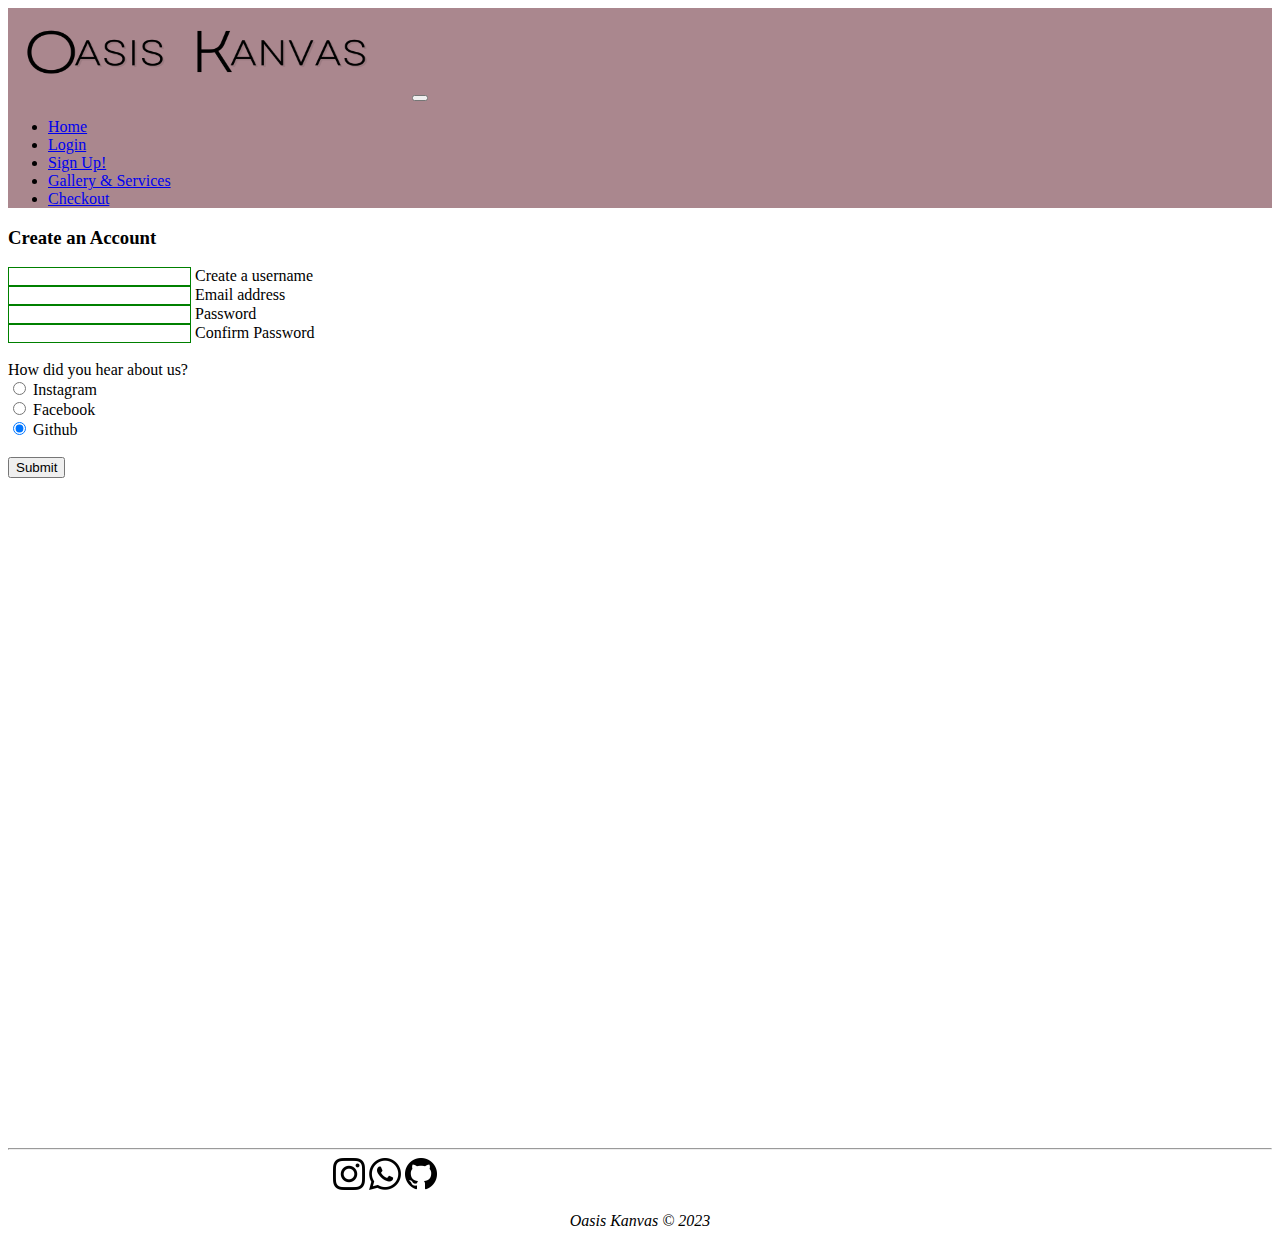
<file: userregistration.html>
<!doctype html>
<html lang="en">
  <head>
    <meta charset="utf-8">
    <meta name="viewport" content="width=device-width, initial-scale=1">
    <title>Oasis Kanvas</title>
    <link href="https://cdn.jsdelivr.net/npm/bootstrap@5.3.2/dist/css/bootstrap.min.css" rel="stylesheet" integrity="sha384-T3c6CoIi6uLrA9TneNEoa7RxnatzjcDSCmG1MXxSR1GAsXEV/Dwwykc2MPK8M2HN" crossorigin="anonymous">
    <link rel="stylesheet" href="css/style.css">
</head>

<style>
  .wrap {
    float: right; 
    margin: 5px;
   }

   .navbar-custom {

    background-color: #aa878e;
  }

  .navbar-custom .navbar-brand,
        .navbar-custom .navbar-text {
            color: rgb(0, 0, 0);
        }
 </style>

<body>

<header>
  <nav class="navbar navbar-custom">
    <div class="container">
      <a class="navbar-brand" href="index.html">
        <img src="images/Oasis Kanvas.png" alt="Oasis Kanvas Logo" width="400" height="90"/></a>
      <button class="navbar-toggler" type="button" data-bs-toggle="collapse" data-bs-target="#navbarSupportedContent" aria-controls="navbarSupportedContent" aria-expanded="false" aria-label="Toggle navigation">
        <span class="navbar-toggler-icon"></span>
      </button>
      <div class="collapse navbar-collapse" id="navbarSupportedContent">
        <ul class="navbar-nav me-auto mb-2 mb-lg-0">
          <li class="nav-item">
            <a class="nav-link" aria-current="page" href="index.html">Home</a>
          </li>
          <li class="nav-item">
            <a class="nav-link" href="userlogin.html">Login</a>
          </li>
          <li class="nav-item">
            <a class="nav-link active" href="userregistration.html">Sign Up!</a>
          </li>
          <li class="nav-item">
            <a class="nav-link" href="products.html">Gallery & Services</a>
          </li>
          <li class="nav-item">
            <a class="nav-link" href="checkout.html">Checkout</a>
          </li>

            </ul>
          </li>
        </ul>
      </div>
    </div>
  </nav>
</header>

<main class="container">
  
  <section class="h-100 h-custom" style="background-color: #ffffff;">
    <div class="container py-5 h-100">
      <div class="row d-flex justify-content-center align-items-center h-150">
        <div class="col-lg-8 col-xl-6">
          <div class="card rounded-3">
              <div style="border-top-left-radius: .3rem; border-top-right-radius: .3rem;">
                <div class="card-body p-4 p-md-5">
                  <h3 class="mb-4 pb-2 pb-md-0 mb-md-5 px-md-2">Create an Account</h3>
  
                  <form class="px-md-2">
  
                  <div class="form-outline mb-4">
                   <input type="text" id="form3Example1q" class="form-control" />
                    <label class="form-label" for="form3Example1q">Create a username</label>
                  </div>

                  <div class="form-outline mb-4">
                   <input type="text" id="form3Example1q" class="form-control" />
                     <label class="form-label" for="form3Example1q">Email address</label>
                  </div>

                  <div class="form-outline mb-4">
                   <input type="text" id="form3Example1q" class="form-control" />
                     <label class="form-label" for="form3Example1q">Password</label>
                  </div>

                  <div class="form-outline mb-4">
                   <input type="text" id="form3Example1q" class="form-control" />
                    <label class="form-label" for="form3Example1q">Confirm Password</label>
                  </div>

                  <br>
  
                  How did you hear about us?

                  <br>

                    <div>
                      <input type="radio"
                           id="Instagram"
                           name="brand"
                           value="Instagram">
                    <label for="Instagram">Instagram</label>
                   </div>
             
                <div>
                    <input type="radio"
                           id="Facebook"
                           name="brand"
                           value="Facebook">
                    <label for="Facebook">Facebook</label>
                </div>
             
                <div>
                    <input type="radio"
                           id="Github"
                           name="brand"
                           value="Github" checked>
                    <label for="Github">Github</label>
                </div>

                <br>

                <button type="submit" class="btn btn-success btn-lg mb-1">Submit</button>
  
              </form>
  
            </div>
          </div>
        </div>
      </div>
    </div>
  </section>

    <div class="row">
        <div class="col">
          <h1></h1>
            
            <hr>
            
        </div>
    </div>

    <div class="row">
        <div class="col">
            <div id="hero">
              <div class="wrap">
                <h2></h2>

              </div> 
                
</main>



<footer>

  <div class="social">
    <div style="text-align: center;">
      <div style="padding-right: 5px;">
        <a href="https://www.instagram.com/oasiskanvas/"><img src="images/iconmonstr-instagram-11-32.png"/></a>
        <a href="https://api.whatsapp.com/send?phone=+13479758201&text=“Where+Creativity+Meets+Kanvas”+-+Let’s+create+together%21+"><img src="images/iconmonstr-whatsapp-1-32.png"/></a>
        <a href="https://github.com/ltejedajr/Capstone1"><img src="images/iconmonstr-github-1-32.png"/></a>
      </div>
    </div>
  </div>

 <br>

  <div style="text-align: center;font-style: italic;">
    Oasis Kanvas © 2023
  </div>

</footer>




    <script src="https://cdn.jsdelivr.net/npm/bootstrap@5.3.2/dist/js/bootstrap.bundle.min.js" integrity="sha384-C6RzsynM9kWDrMNeT87bh95OGNyZPhcTNXj1NW7RuBCsyN/o0jlpcV8Qyq46cDfL" crossorigin="anonymous"></script>
  </body>
</html>
</file>
<file: css/style.css>
h1 {
    width:500px;
    margin: -25 auto;
    background: rgb(0, 0, 0);
    text-align: center;
}

h2 {
    width:500px;
    margin: -25 auto;
    background: rgb(255, 255, 255);
    text-align: center;
}

h5 {
    font-family:monospace;
    text-align: center;


}

p {
    font-family: sans-serif;
    font-style: normal;
    font-weight: lighter;
    font-size: large;
    text-indent: 30px;
}

figure {
    border: 1px #080000 solid;
    padding: 4px;
    margin: auto;
  }
  
  figcaption {
    font-family: sans-serif;
    color: rgb(0, 0, 0);
    font-style: italic;
    padding: 2px;
    text-align: center;
  }

  .bg-image-vertical {
    position: relative;
    overflow: hidden;
    background-repeat: no-repeat;
    background-position: right center;
    background-size: auto 100%;
    }
    
    @media (min-width: 1025px) {
    .h-custom-2 {
    height: 100%;
    }
    }

    input:invalid {
        border: px solid red;
      }
      
      input:valid {
        border: 1px solid green;
      }

    @media (min-width: 1025px) {
        .h-custom {
        height: 100vh !important;
        }
        }
</file>
